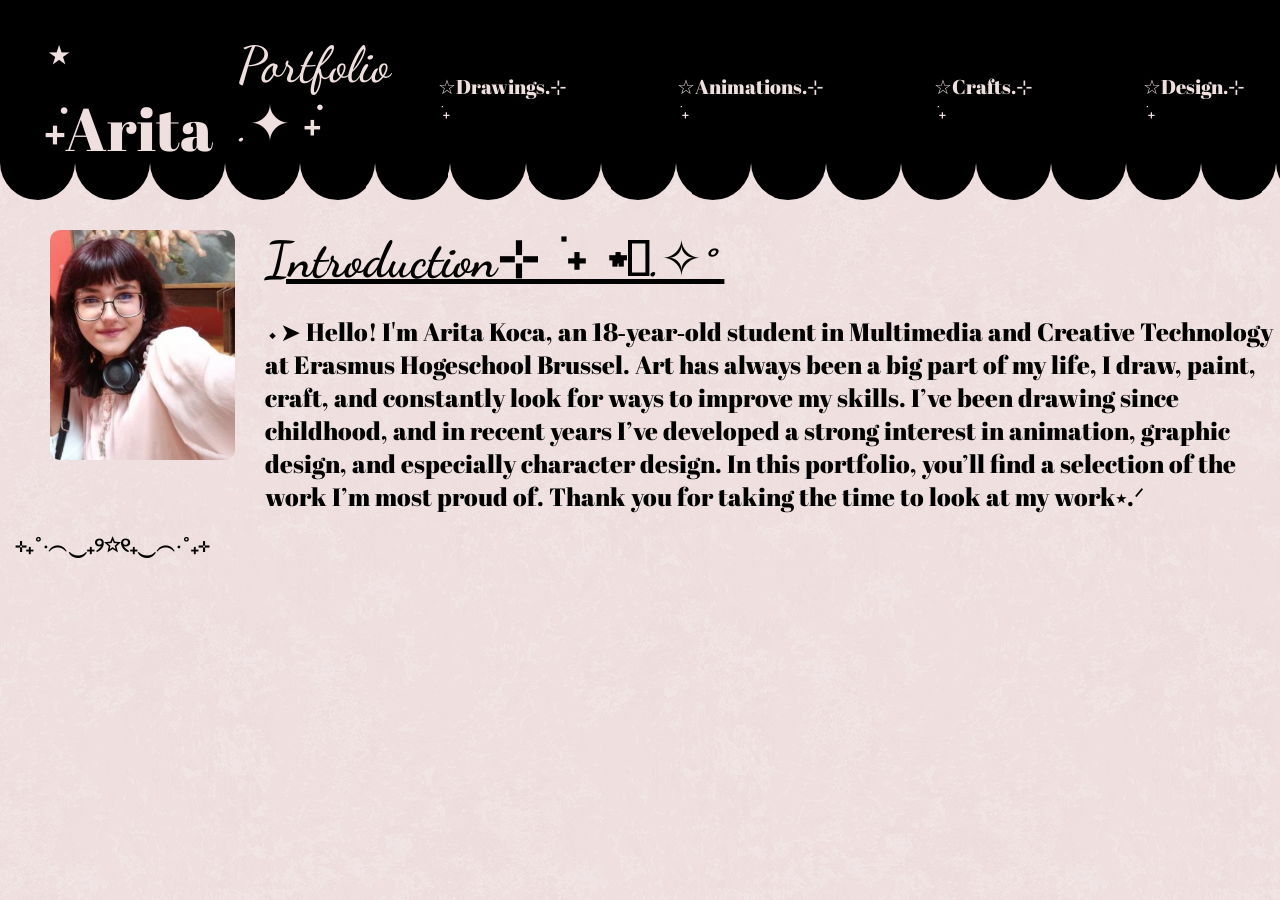
<file: index.html>
<!-- hamburger menu: https://www.w3schools.com/howto/howto_js_mobile_navbar.asp,
https://vm.tiktok.com/ZGdHS6XEE/, https://vm.tiktok.com/ZGdHSr82J/ -->

<!doctype html>
<html lang="en">
	<head>
		<meta charset="UTF-8" />
		<meta name="viewport" content="width=device-width, initial-scale=1.0" />
		<meta
			name="Arita design portfolio"
			content="In this portfolio, you’ll find a selection of the work I’m most proud of"
		/>
		<title>Course project portfolio</title>
		<link rel="stylesheet" href="style.css" />
		<link
			rel="stylesheet"
			href="https://cdnjs.cloudflare.com/ajax/libs/font-awesome/4.7.0/css/font-awesome.min.css"
		/>
		<style>
			@import url("https://fonts.googleapis.com/css2?family=Abril+Fatface&family=Dancing+Script&family=Momo+Signature&display=swap");
		</style>
	</head>
	<body>
		<div class="navigation">
			<a href="index.html">
				<div class="logo">
					<h1>⋆ ݁˖Arita</h1>
					<p>Portfolio .✦ ݁˖</p>
				</div>
			</a>

			<nav class="desktop-menu">
				<ul>
					<li>
						<a href="drawings.html" class="drawings">☆Drawings.⊹ ࣪ ˖</a>
					</li>
					<li>
						<a href="animations.html" class="animations">☆Animations.⊹ ࣪ ˖</a>
					</li>
					<li><a href="crafts.html" class="crafts">☆Crafts.⊹ ࣪ ˖</a></li>
					<li><a href="designs.html" class="design">☆Design.⊹ ࣪ ˖</a></li>
				</ul>
			</nav>

			<!-- Hamburger icon -->
			<div class="hamburger">
				<span></span>
				<span></span>
				<span></span>
			</div>
		</div>

		<!-- Mobile dropdown menu -->
		<div class="mobile-menu">
			<a href="drawings.html">☆Drawings.⊹ ࣪ ˖</a>
			<a href="animations.html">☆Animations.⊹ ࣪ ˖</a>
			<a href="crafts.html">☆Crafts.⊹ ࣪ ˖</a>
			<a href="designs.html">☆Design.⊹ ࣪ ˖</a>
		</div>

		<header>
			<div class="wrapper">
				<div class="intro">
					<img src="images/Me_pic.png" alt="" />
					<div class="intro-text">
						<h2>Introduction⊹ ࣪ ˖ ⋆𖦹.✧˚</h2>
						<p>
							⬩➤ Hello! I'm Arita Koca, an 18‑year‑old student in Multimedia and
							Creative Technology at Erasmus Hogeschool Brussel. Art has always
							been a big part of my life, I draw, paint, craft, and constantly
							look for ways to improve my skills. I’ve been drawing since
							childhood, and in recent years I’ve developed a strong interest in
							animation, graphic design, and especially character design. In
							this portfolio, you’ll find a selection of the work I’m most proud
							of. Thank you for taking the time to look at my work⭑.ᐟ
						</p>
						<p2>⊹₊˚‧︵‿₊୨☆୧₊‿︵‧˚₊⊹</p2>
					</div>
				</div>
			</div>
		</header>

		<script>
			const hamburger = document.querySelector(".hamburger");
			const mobileMenu = document.querySelector(".mobile-menu");

			hamburger.addEventListener("click", () => {
				mobileMenu.style.display =
					mobileMenu.style.display === "flex" ? "none" : "flex";
			});
		</script>
	</body>
</html>
</file>
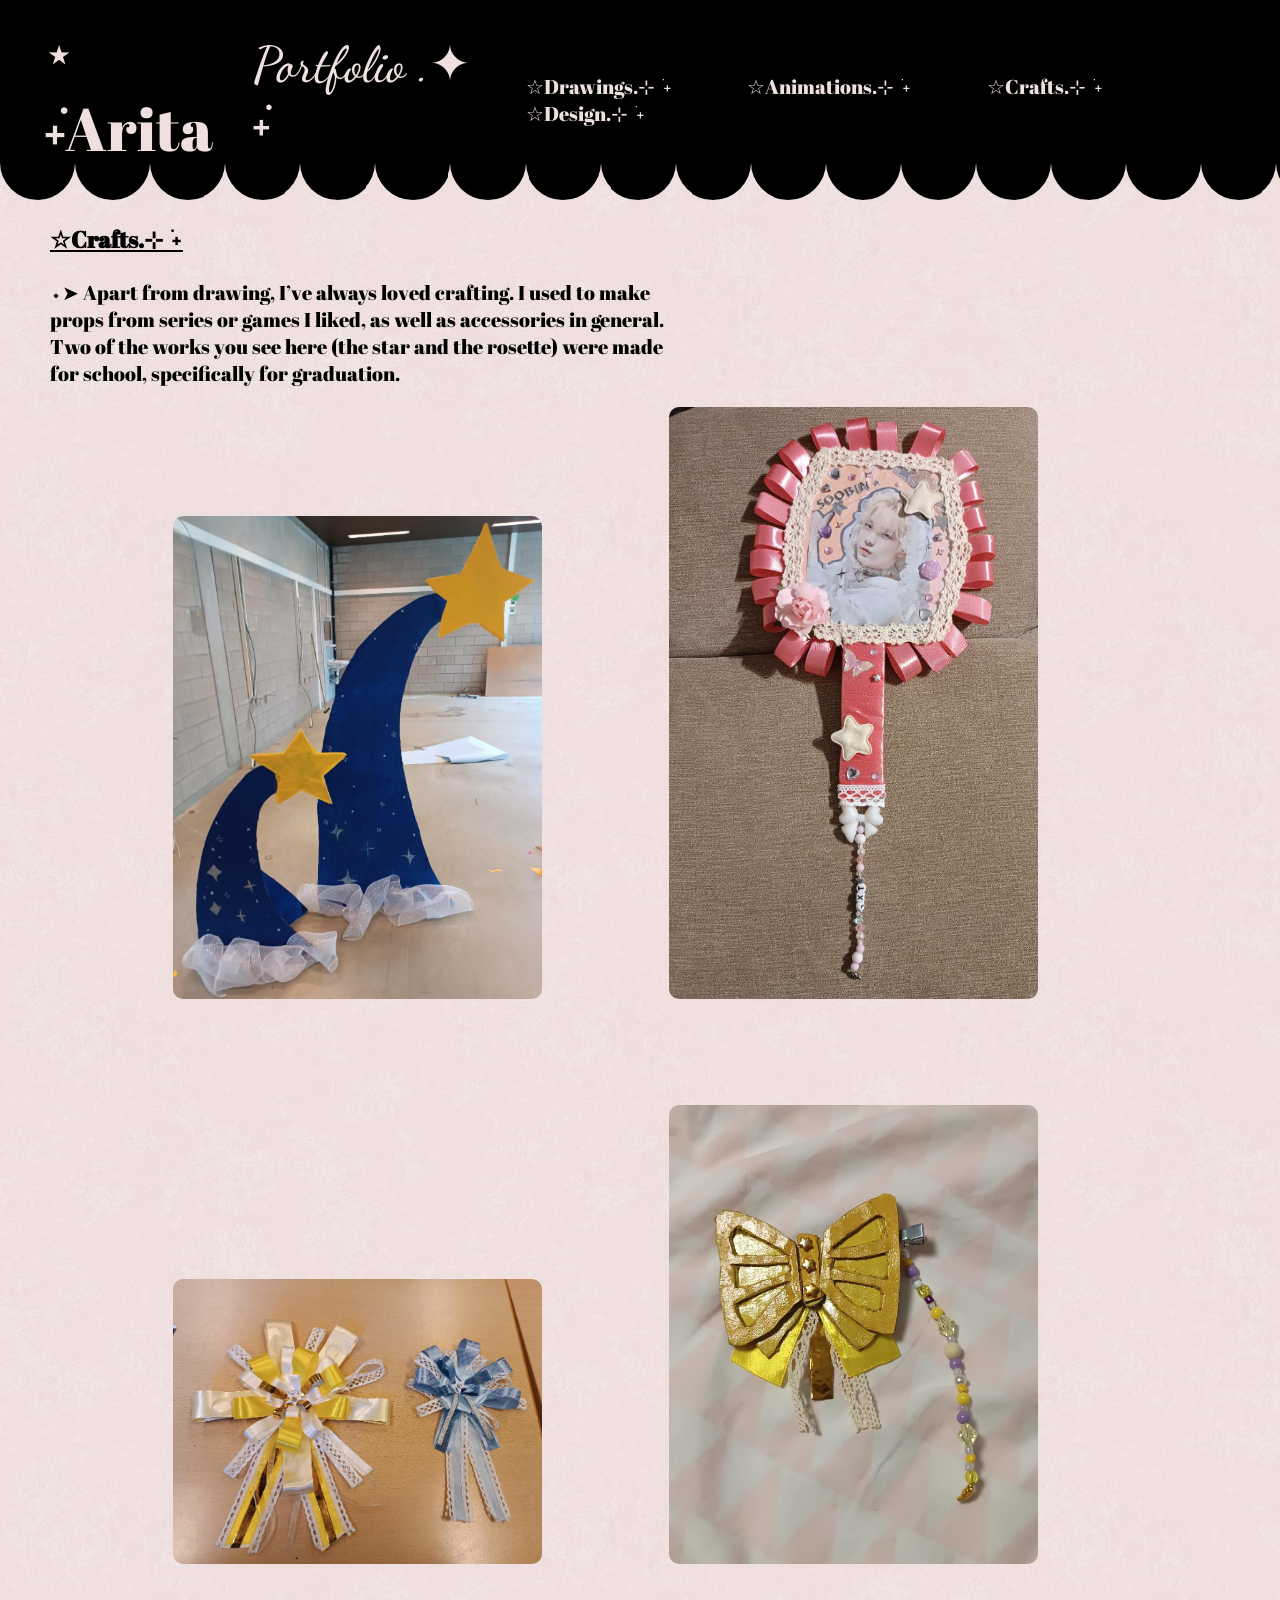
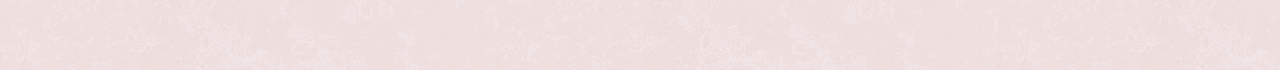
<file: crafts.html>
<!-- hamburger menu: https://www.w3schools.com/howto/howto_js_mobile_navbar.asp,
https://vm.tiktok.com/ZGdHS6XEE/, https://vm.tiktok.com/ZGdHSr82J/ -->

<!doctype html>
<html lang="en">
	<head>
		<meta charset="UTF-8" />
		<meta name="viewport" content="width=device-width, initial-scale=1.0" />
		<meta
			name="Arita design portfolio"
			content="In this portfolio, you’ll find a selection of the work I’m most proud of"
		/>
		<title>Course project</title>
		<link rel="stylesheet" href="style.css" />
		<style>
			@import url("https://fonts.googleapis.com/css2?family=Abril+Fatface&family=Dancing+Script&family=Momo+Signature&display=swap");
		</style>
	</head>
	<body>
		<div class="navigation">
			<a href="index.html">
				<div class="logo">
					<h1>⋆ ݁˖Arita</h1>
					<p>Portfolio .✦ ݁˖</p>
				</div>
			</a>
			<nav>
				<ul>
					<li>
						<a href="drawings.html" class="drawings">☆Drawings.⊹ ࣪ ˖</a>
					</li>
					<li>
						<a href="animations.html" class="animations">☆Animations.⊹ ࣪ ˖</a>
					</li>
					<li><a href="crafts.html" class="crafts">☆Crafts.⊹ ࣪ ˖</a></li>
					<li><a href="designs.html" class="design">☆Design.⊹ ࣪ ˖</a></li>
				</ul>
			</nav>
		</div>

		<header>
			<div class="portfolio">
				<div class="crafts">
					<h3>☆Crafts.⊹ ࣪ ˖</h3>
					<p>
						⬩➤ Apart from drawing, I’ve always loved crafting. I used to make
						props from series or games I liked, as well as accessories in
						general. Two of the works you see here (the star and the rosette)
						were made for school, specifically for graduation.
					</p>
					<img src="images/crafts/star.png" alt="star" />
					<img src="images/crafts/soobin.png" alt="Soobin oshi fan" />
					<img src="images/crafts/rosette.png" alt="rosette" />
					<img src="images/crafts/clip.png" alt="butterfly hairclip" />
				</div>
				<!-- Hamburger icon -->
				<div class="hamburger">
					<span></span>
					<span></span>
					<span></span>
				</div>
			</div>
			<!-- Mobile dropdown menu -->
			<div class="mobile-menu">
				<a href="drawings.html">☆Drawings.⊹ ࣪ ˖</a>
				<a href="animations.html">☆Animations.⊹ ࣪ ˖</a>
				<a href="crafts.html">☆Crafts.⊹ ࣪ ˖</a>
				<a href="designs.html">☆Design.⊹ ࣪ ˖</a>
			</div>
		</header>
		<script>
			const hamburger = document.querySelector(".hamburger");
			const mobileMenu = document.querySelector(".mobile-menu");

			hamburger.addEventListener("click", () => {
				mobileMenu.style.display =
					mobileMenu.style.display === "flex" ? "none" : "flex";
			});
		</script>
	</body>
</html>
</file>
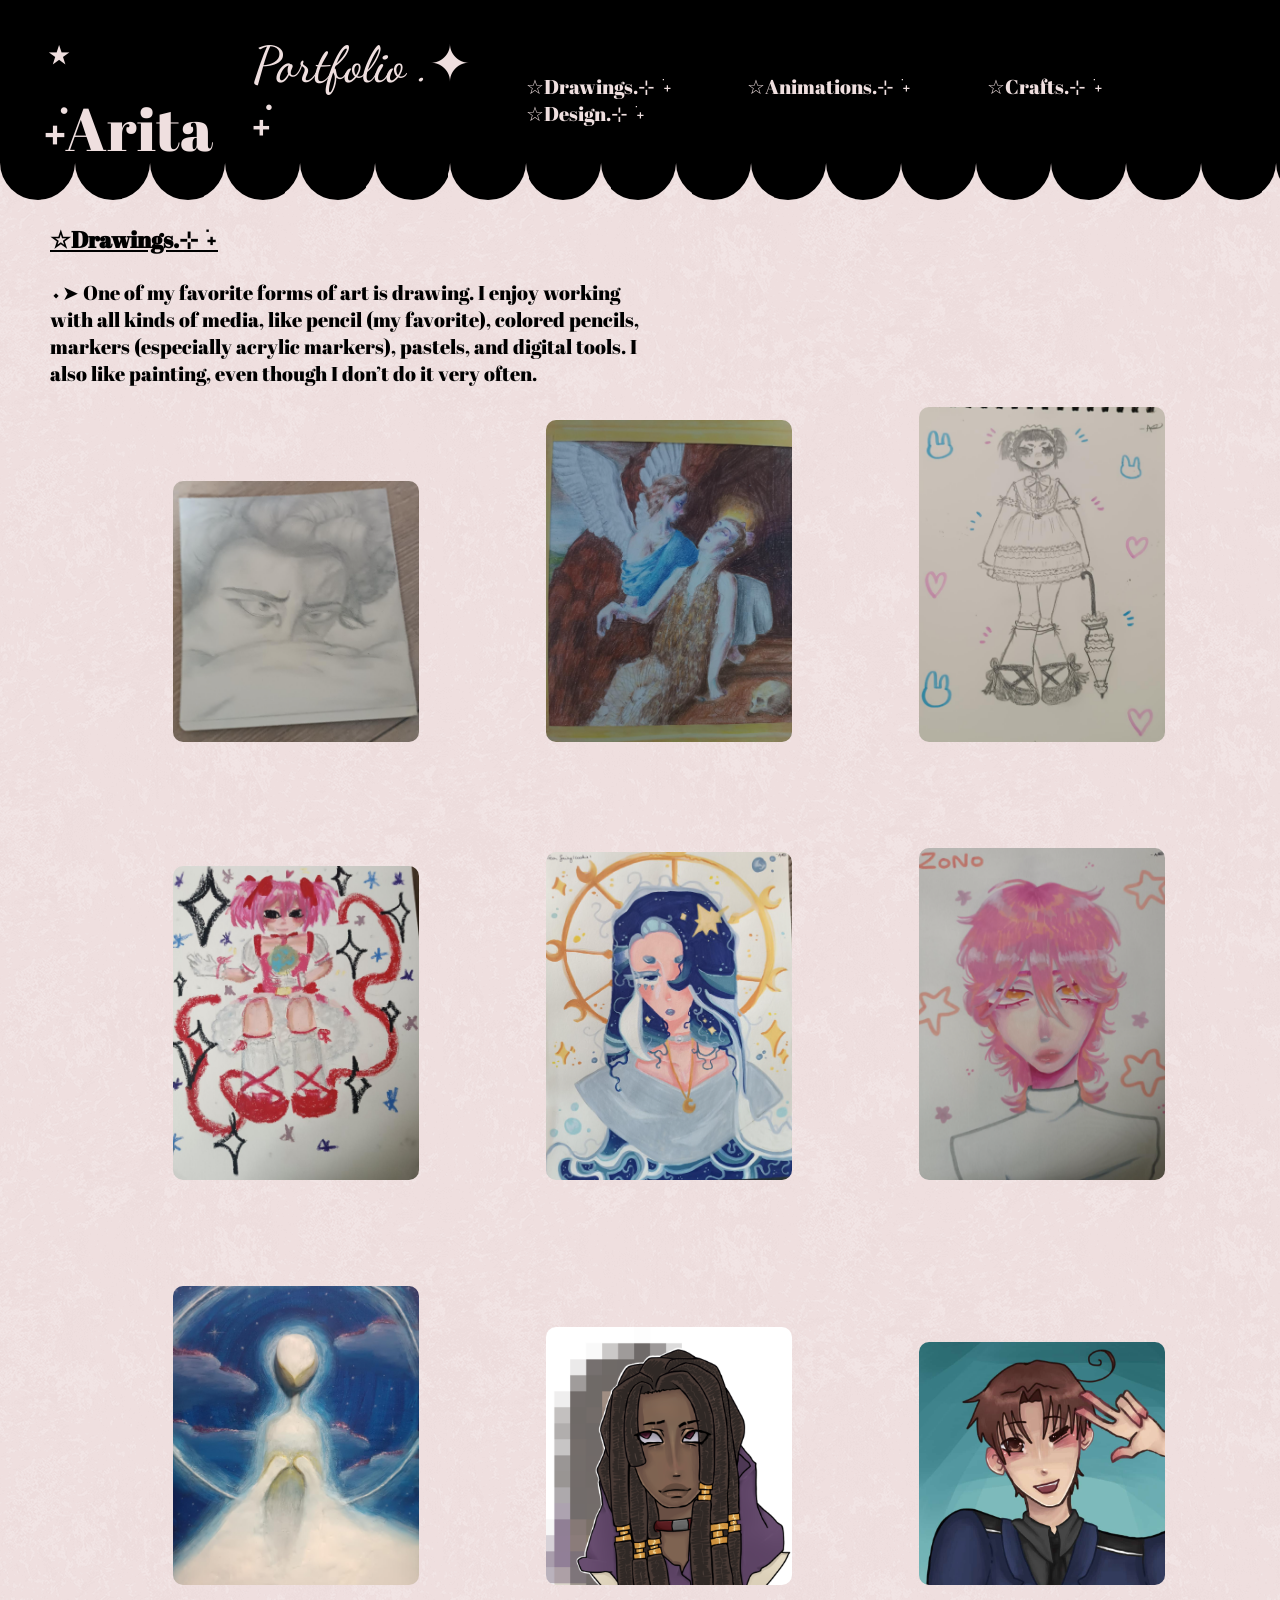
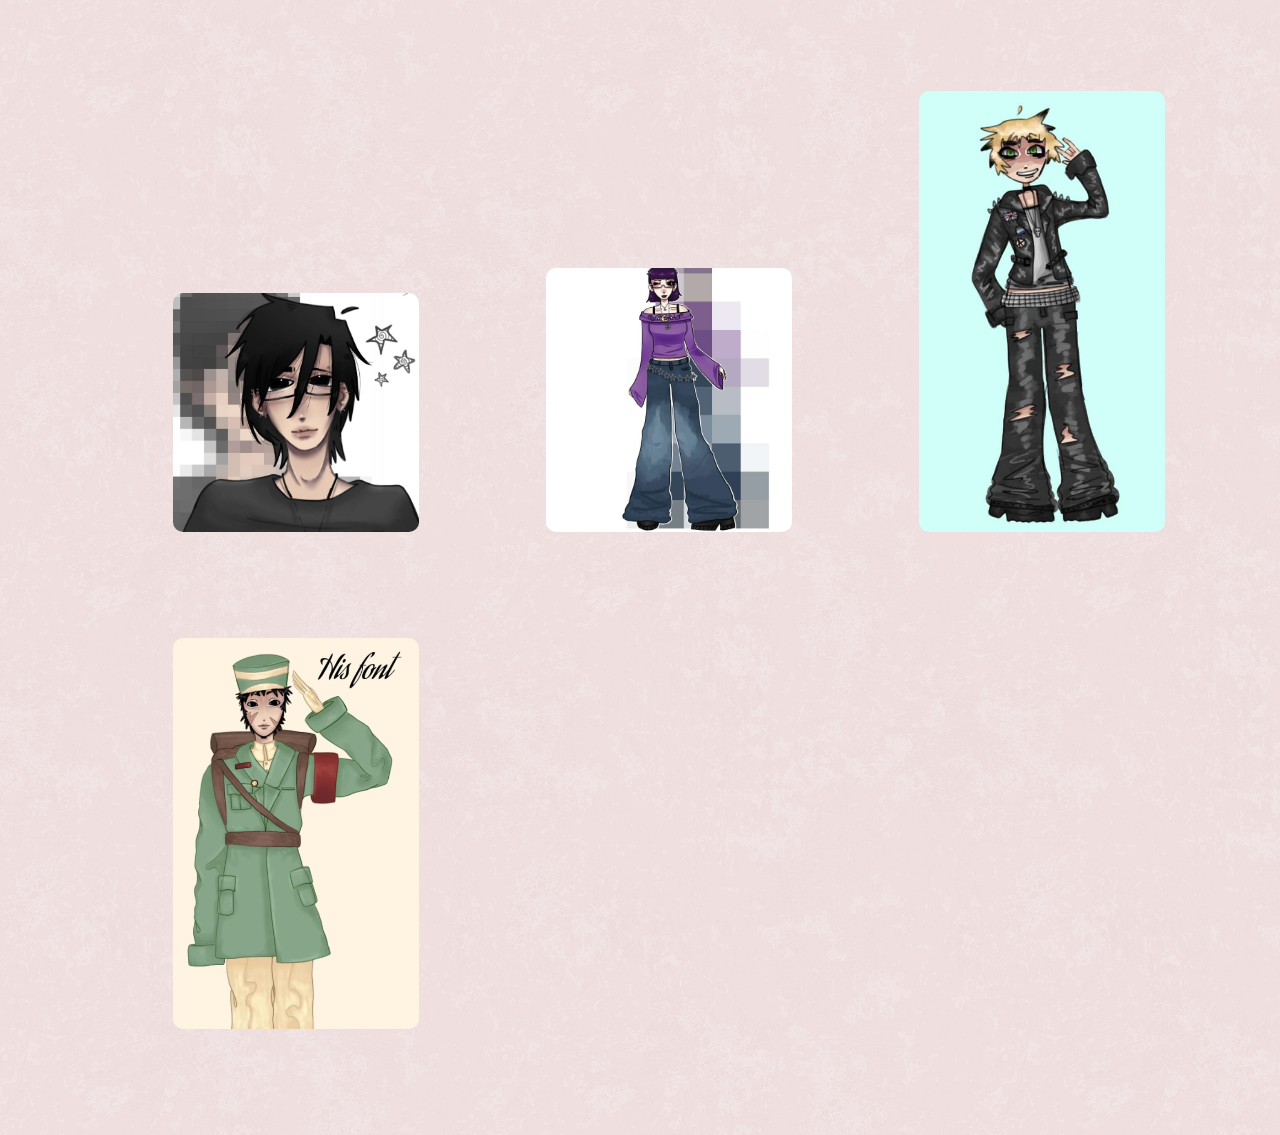
<file: drawings.html>
<!-- hamburger menu: https://www.w3schools.com/howto/howto_js_mobile_navbar.asp,
https://vm.tiktok.com/ZGdHS6XEE/, https://vm.tiktok.com/ZGdHSr82J/ -->

<!doctype html>
<html lang="en">
	<head>
		<meta charset="UTF-8" />
		<meta name="viewport" content="width=device-width, initial-scale=1.0" />
		<meta
			name="Arita design portfolio"
			content="In this portfolio, you’ll find a selection of the work I’m most proud of"
		/>
		<title>Course project</title>
		<link rel="stylesheet" href="style.css" />
		<style>
			@import url("https://fonts.googleapis.com/css2?family=Abril+Fatface&family=Dancing+Script&family=Momo+Signature&display=swap");
		</style>
	</head>
	<body>
		<div class="navigation">
			<a href="index.html">
				<div class="logo">
					<h1>⋆ ݁˖Arita</h1>
					<p>Portfolio .✦ ݁˖</p>
				</div>
			</a>
			<nav>
				<ul>
					<li>
						<a href="drawings.html" class="drawings">☆Drawings.⊹ ࣪ ˖</a>
					</li>
					<li>
						<a href="animations.html" class="animations">☆Animations.⊹ ࣪ ˖</a>
					</li>
					<li><a href="crafts.html" class="crafts">☆Crafts.⊹ ࣪ ˖</a></li>
					<li><a href="designs.html" class="design">☆Design.⊹ ࣪ ˖</a></li>
				</ul>
			</nav>
		</div>

		<header>
			<div class="portfolio">
				<div class="drawings">
					<h3>☆Drawings.⊹ ࣪ ˖</h3>
					<p>
						⬩➤ One of my favorite forms of art is drawing. I enjoy working with
						all kinds of media, like pencil (my favorite), colored pencils,
						markers (especially acrylic markers), pastels, and digital tools. I
						also like painting, even though I don’t do it very often.
					</p>
					<img src="images/drawings/dem.png" alt="lucifer painting" />
					<img src="images/drawings/esth.png" alt="color pencils" />
					<img src="images/drawings/lol.png" alt="egl drawing" />
					<img src="images/drawings/madoka.png" alt="madoka" />
					<img src="images/drawings/sfc.png" alt="sea fairy cookie" />
					<img src="images/drawings/zono.png" alt="zono" />
					<img src="images/drawings/phos.png" alt="phosphophyllite" />

					<img src="images/drawings/jabber.png" alt="jabber" />
					<img src="images/drawings/feleciano.png" alt="italy hetalia" />
					<img src="images/drawings/oc.png" alt="oc" />
					<img src="images/drawings/fit.png" alt="outfit" />

					<img src="images/drawings/eng.png" alt="england hetalia" />
					<img src="images/drawings/mil.png" alt="military oc" />
				</div>
				<!-- Hamburger icon -->
				<div class="hamburger">
					<span></span>
					<span></span>
					<span></span>
				</div>
			</div>
			<!-- Mobile dropdown menu -->
			<div class="mobile-menu">
				<a href="drawings.html">☆Drawings.⊹ ࣪ ˖</a>
				<a href="animations.html">☆Animations.⊹ ࣪ ˖</a>
				<a href="crafts.html">☆Crafts.⊹ ࣪ ˖</a>
				<a href="designs.html">☆Design.⊹ ࣪ ˖</a>
			</div>
		</header>
		<script>
			const hamburger = document.querySelector(".hamburger");
			const mobileMenu = document.querySelector(".mobile-menu");

			hamburger.addEventListener("click", () => {
				mobileMenu.style.display =
					mobileMenu.style.display === "flex" ? "none" : "flex";
			});
		</script>
	</body>
</html>
</file>
<file: style.css>
/* Portions of this code were helped using suggestions generated by Copilot (OpenAI)
hamburger menu: https://www.w3schools.com/howto/howto_js_mobile_navbar.asp, https://vm.tiktok.com/ZGdHS6XEE/, https://vm.tiktok.com/ZGdHSr82J/
visibility hidden: https://stackoverflow.com/questions/471510/hide-text-using-css
animation: https://vm.tiktok.com/ZGdHMsqqH/, https://vm.tiktok.com/ZGdHSMrea/
z-index: https://css-tricks.com/the-value-of-z-index/ */

@import url("https://fonts.googleapis.com/css2?family=Abril+Fatface&family=Dancing+Script&family=Momo+Signature&display=swap");

body {
	margin: 0;
	background-color: #181818;
	font-family: "Roboto", sans-serif;
	font-optical-sizing: auto;
	font-weight: 500;
	font-style: normal;
	font-variation-settings: "wdth" 100;
	background-image: url(images/pink_rice.png);
	background-position: top right;
	padding: 0;
	box-sizing: border-box;
}

.navigation a {
	text-decoration: none;
}

header {
	height: 500px; /*size of site*/
}

.navigation {
	width: calc(100% - 10px);
	height: 190px;
	display: flex;
	justify-content: space-between;
	align-items: center;
	padding: 5px;
	padding-left: 45px;
	position: fixed;
	background-image: url(images/header.svg);
	background-repeat: repeat-x;
	position: fixed;
	z-index: 9999; /*found it thanks to ai, but helped with tutorial -> makes sure that it always stays on top (for the images)*/
}

.navigation li {
	display: inline;
	padding-right: 70px;
}

.navigation nav a {
	color: #efdfdf;
	text-decoration: none;
	font-family: "Abril Fatface", serif;
	font-size: 20px;
	display: inline-block;
}

.navigation nav a:hover {
	color: #e8b7c3;
	text-decoration: underline;
	transform: scale(
		0.8
	); /*transform: made with tutorial but fixed a bit myself (the number)*/
}

.navigation h1 {
	font-size: 70px;
}

.logo {
	display: flex;
	align-items: center;
	color: #efdfdf;
	font-family: "Abril Fatface", serif;
	font-style: normal;
	padding-bottom: 25px;
}
.logo h1 {
	font-weight: 10;
	font-size: 60px;
}
.logo p {
	padding-left: 10px;
	padding-top: 15px;
	font-family: "Dancing Script", cursive;
	font-optical-sizing: auto;
	font-weight: 500;
	font-style: normal;
	font-size: 50px;
}

header {
	padding-top: 200px;
	font-size: 70px;
	margin-left: 50px;
}

.intro {
	display: flex;
	align-items: flex-start;
}

.intro-text {
	display: flex;
	flex-direction: column;
}

.intro h2 {
	font-family: "Dancing Script", cursive;
	font-size: 50px;
	font-weight: bolder;
	text-decoration: underline;
	margin-top: 30px;
	margin-bottom: 0px;
}

.intro p {
	font-size: 25px;
	font-family: "Abril Fatface", serif;
	max-width: 1150px;
}
.intro p2 {
	font-size: 20px;
	font-family: "Abril Fatface", serif;
	font-weight: bolder;
	margin-left: -250px;
	margin-right: 200px;
	margin-top: -7px;
}

.intro img {
	width: 15%;
	border-radius: 10px;
	margin-top: 30px;
	margin-right: 30px;
}

.portfolio {
	font-family: "Abril Fatface", serif;
	font-size: 20px;
	font-weight: lighter;
	text-decoration: none;
	margin-bottom: 100px;
	display: flex;
	flex-wrap: wrap;
	justify-content: space-between;
}
.portfolio h3 {
	text-decoration: underline;
}

.drawings img {
	width: 20%;
	border-radius: 10px;
	margin-left: 10%;
	margin-bottom: 100px;
}
.drawings p {
	margin-right: 50%;
	text-decoration: none;
}
.animations video {
	margin-bottom: 80px;
	margin-left: 10px;
}
.animations p {
	margin-right: 50%;
}
.crafts img {
	width: 30%;
	border-radius: 10px;
	margin-left: 10%;
	margin-bottom: 100px;
}
.crafts p {
	margin-right: 50%;
}
.designs img {
	border-radius: 10px;
	width: 25%;
	margin-left: 10%;
	margin-bottom: 100px;
}
.designs p {
	margin-right: 50%;
}
.designs video {
	margin-bottom: 110px;
	margin-left: 150px;
}

/*start: made with tutorial*/
@keyframes appear {
	from {
		opacity: 0.1;
		scale: 0.5; /*made with tutorial but fixed dome stuff myself such as the scale and opacity level*/
	}
	to {
		opacity: 1;
		scale: 1;
	}
}
.portfolio img {
	animation: appear 5s linear;
	animation-timeline: view();
	animation-range: entry 0% cover 40%;
	scroll-margin-top: 200px;
} /*end: made with tutorial*/

/*start: made with tutorial*/
/*hamburger menu*/
.desktop-menu ul {
	list-style: none;
	display: flex;
	gap: 40px;
}

.desktop-menu a {
	color: #efdfdf; /*added it myself*/
	font-family: "Abril Fatface", serif;
	font-size: 20px;
	text-decoration: none;
}

.hamburger {
	display: none;
	flex-direction: column;
	gap: 6px;
	cursor: pointer;
}

.hamburger span {
	width: 30px;
	height: 4px;
	background: #efdfdf; /*added it myself*/
	border-radius: 5px;
}

.mobile-menu {
	display: none;
	flex-direction: column;
	background-image: url(images/bl.jpg); /*added it myself*/
	padding-top: 190px;
	text-align: center;
	position: fixed;
	width: 100%;
	top: 0;
	left: 0;
}

.mobile-menu a {
	padding: 20px;
	color: #efdfdf; /*added it myself*/
	text-decoration: none;
	font-family: "Abril Fatface", serif;
	font-size: 22px;
} /*end: made with tutorial*/

@media screen and (max-width: 768px) {
	/*start: made with tutorial*/

	/* hide normal nav text */
	.navigation li {
		display: none;
	}

	.navigation nav a {
		display: none;
	}
	.portfolio li {
		display: none;
	}

	.portfolio nav a {
		display: none;
	}
	.portfolio hamburger span {
		right: 30px;
	}

	/* show hamburger */
	.hamburger {
		display: flex;
		flex-direction: column;
		gap: 10px;
		position: absolute;
		position: fixed; /*helped by ai*/
		right: 30px;
		top: 60px;
		z-index: 99999; /*helped by ai*/
	} /*end: made with tutorial*/

	.logo h1 {
		font-weight: 10;
		font-size: 35px;
	}
	.logo p {
		padding-top: 15px;
		font-family: "Dancing Script", cursive;
		font-optical-sizing: auto;
		font-weight: 500;
		font-style: normal;
		font-size: 25px;
	}

	.intro h2 {
		font-family: "Dancing Script", cursive;
		font-size: 30px;
		font-weight: bolder;
		text-decoration: underline;
		margin-top: 30px;
		margin-bottom: 0px;
		margin-right: 30px;
	}

	.intro p {
		font-size: 15px;
		font-family: "Abril Fatface", serif;
		max-width: 1150px;
		padding-bottom: 50px;
		margin-right: 50px;
	}
	.intro p2 {
		font-size: 13px;
		font-family: "Abril Fatface", serif;
		font-weight: bolder;
		margin-left: -180px;
		border-radius: 30px;
		margin-top: -80px;
		margin-right: 35px;
	}

	.intro img {
		width: 35%;
		border-radius: 10px;
		margin-top: 30px;
		margin-right: 35px;
	}

	.drawings img {
		width: 70%;
		border-radius: 10px;
		margin-left: 20px;
	}
	.drawings p {
		font-size: small;
	}

	.animations video {
		width: 75%;
		margin-bottom: 30px;
		margin-left: 20px;
	}
	.animations p {
		font-size: small;
	}

	.crafts img {
		width: 50%;
		border-radius: 10px;
		margin-left: 20px;
		margin-bottom: 30px;
	}
	.crafts p {
		font-size: small;
	}

	.designs img {
		width: 50%;
		margin-left: 20px;
		margin-bottom: 30px;
	}
	.designs p {
		font-size: small;
	}
	.designs video {
		width: 75%;
		margin-left: 30px;
		margin-bottom: 80px;
		margin-top: -20px;
	}
}
</file>
